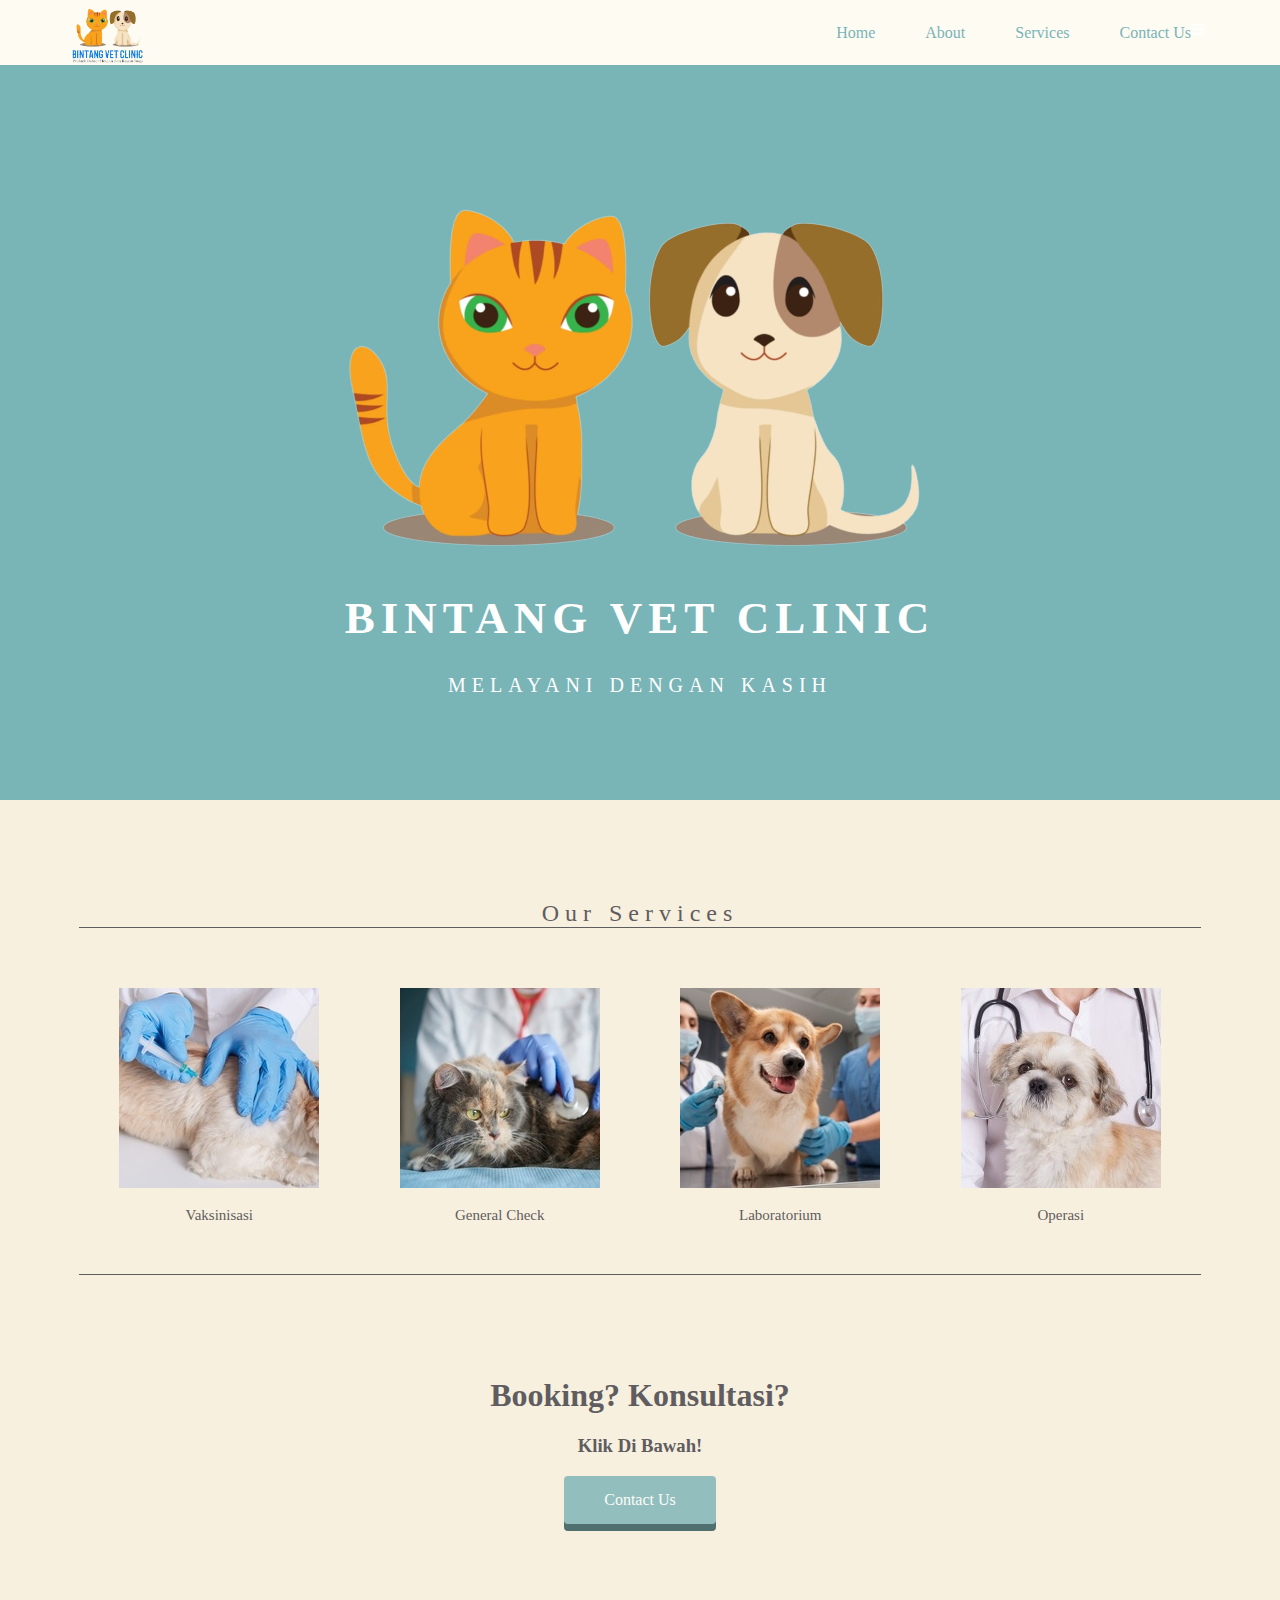
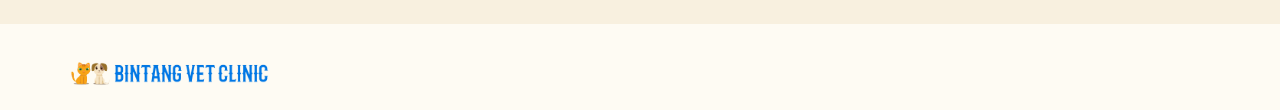
<file: index.html>
<!DOCTYPE html>
<html>
  <head>
    <meta charset="utf-8">
    <meta name="viewport" content="width=device-width, initial-scale=1.0">
    <title>Bintang Vet Clinic</title>
    <link rel="stylesheet" href="stylesheet.css">
    <link rel="stylesheet" href="responsive.css">
    <link rel="stylesheet" href="//maxcdn.bootstrapcdn.com/font-awesome/4.5.0/css/font-awesome.min.css">
  </head>
  <body>
    <header>
      <div class="container">
        <div class="header-left">
            <img class="logo" src="img/logo.png">
        </div>
        <!-- Tambahkan ikon menu disini -->
        <span class="fa fa-bars menu-icon"></span>
        <div class="header-right">
            <a href="index.html">Home</a>
            <a href="about.html">About</a>
            <a href="services.html">Services</a>
            <a href="contact.html">Contact Us</a>
        </div>
      </div>
    </header>
     <div class="top-wrapper">
      <div class="container">
        <img src="img/gbrlogo.png">
        <h1>BINTANG VET CLINIC</h1>
        <p>MELAYANI DENGAN KASIH</p>
      </div>
    </div>
    <div class="lesson-wrapper">
      <div class="container">
        <div class="heading">
          <h2>Our Services</h2>
        </div>
        <div class="lessons">
          <div class="lesson">
            <div class="lesson-icon">
              <img src="top/vaksin.jpg">
            </div>
             <p class="text-contents">Vaksinisasi</p>
          </div>
          <div class="lesson">
            <div class="lesson-icon">
              <img src="top/generalcheck.jpg">
            </div>
            <p class="text-contents">General Check</p>
          </div>
          <div class="lesson">
            <div class="lesson-icon">
              <img src="top/labo.jpg">
            </div>
            <p class="text-contents">Laboratorium</p>
          </div>
          <div class="lesson">
            <div class="lesson-icon">
              <img src="top/operasi.jpg">
            </div>
            <p class="text-contents">Operasi</p>
          </div>
          <div class="clear"></div>
        </div>
      </div>
    </div>
    <div class="message-wrapper">
      <div class="container">
        <div class="heading1">
          <h1>Booking? Konsultasi?</h1>
          <h3>Klik Di Bawah!</h3>
        </div>
        <a href="#" class="btn message">Contact Us</a>
      </div>
    </div>

    <footer>
        <div class="container">
          <div class="footer-left">
          <img src="img/logo-footer.png">
        </div>
        </div>
      </footer>

  </body>
</html>
</file>
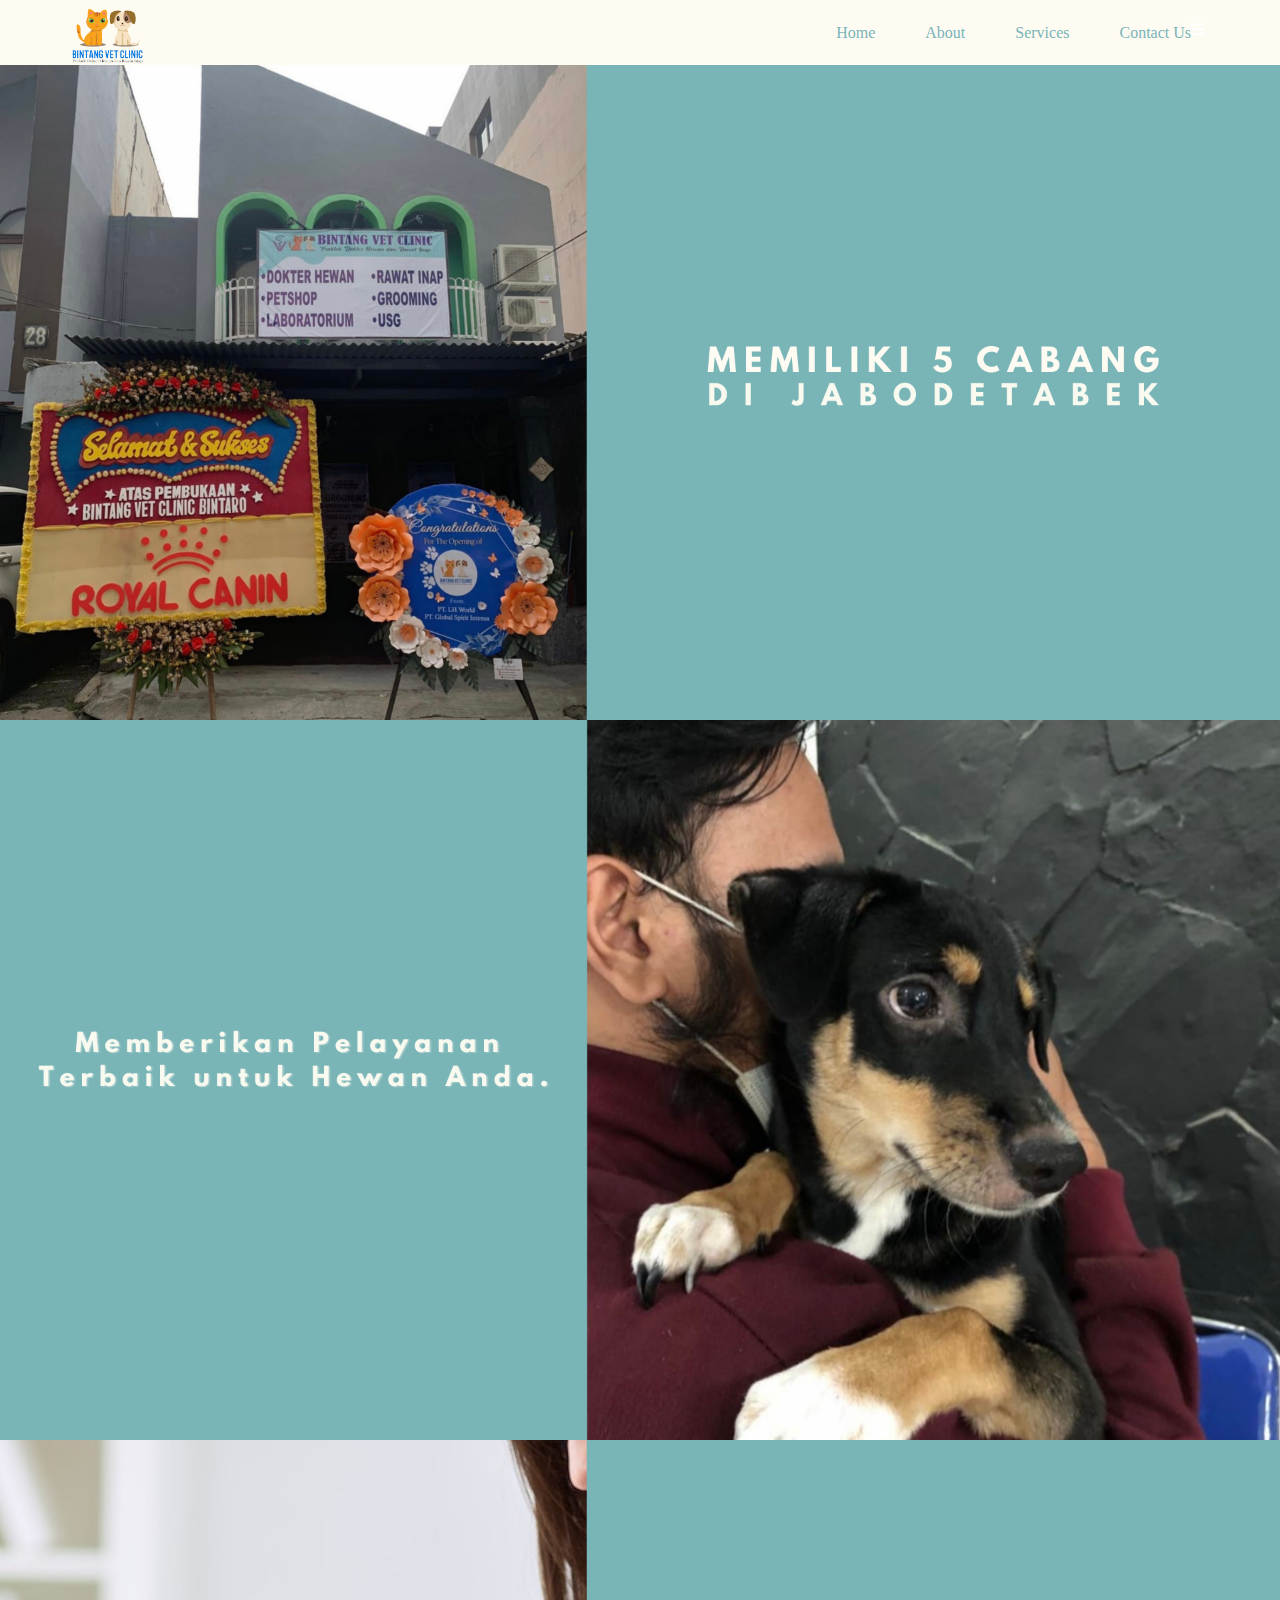
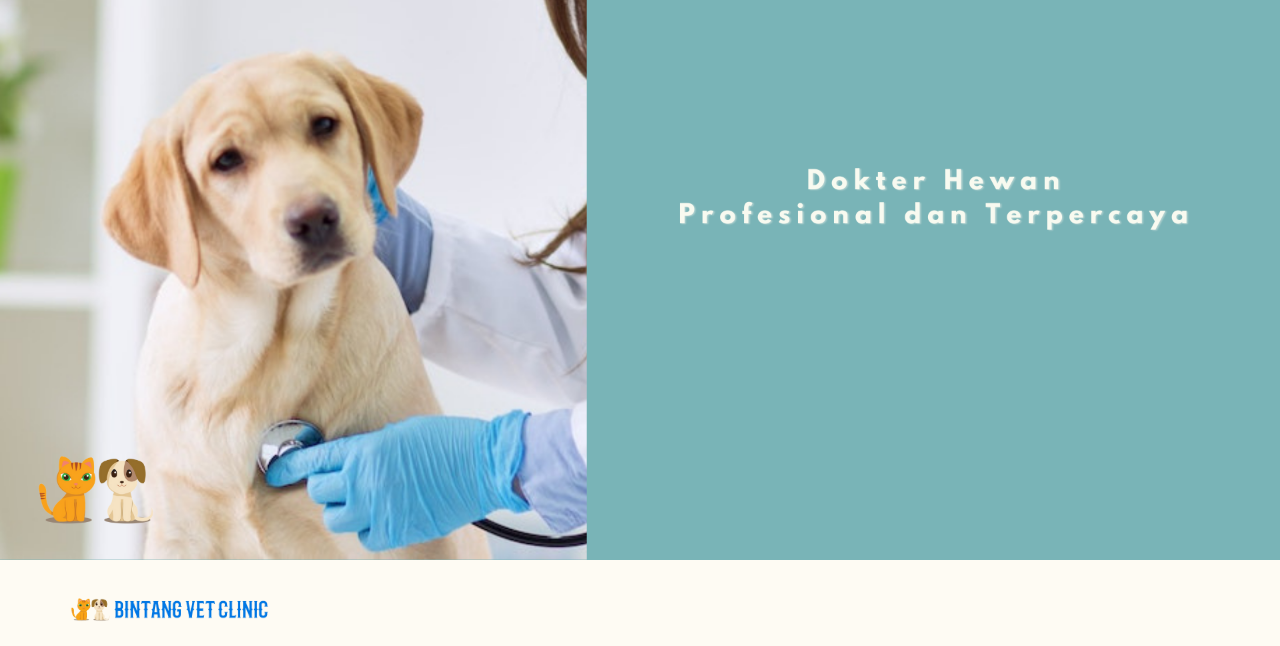
<file: about.html>
<!DOCTYPE html>
<html>
  <head>
    <meta charset="utf-8">
    <meta name="viewport" content="width=device-width, initial-scale=1.0">
    <title>Bintang Vet Clinic</title>
    <link rel="stylesheet" href="stylesheet.css">
    <link rel="stylesheet" href="responsive.css">
    <link rel="stylesheet" href="//maxcdn.bootstrapcdn.com/font-awesome/4.5.0/css/font-awesome.min.css">
  </head>
  <body>
    <header>
        <div class="container">
          <div class="header-left">
            <img class="logo" src="img/logo.png">
          </div>
          <!-- Tambahkan ikon menu disini -->
          <span class="fa fa-bars menu-icon"></span>
          <div class="header-right">
            <a href="index.html">Home</a>
            <a href="about.html">About</a>
            <a href="services.html">Services</a>
            <a href="contact.html">Contact Us</a>
          </div>
        </div>
      </header>

      <div class="about-wrapper">
        <div class="about-container">
          <img src="img/about_1.png" width="100%">
          <img src="img/about_2.png" width="100%">
          <img src="img/about_3.png" width="100%">
        </div>
      </div>

      <footer>
        <div class="container">
          <div class="footer-left">
          <img src="img/logo-footer.png">
        </div>
        </div>
      </footer>
  </body>
</file>
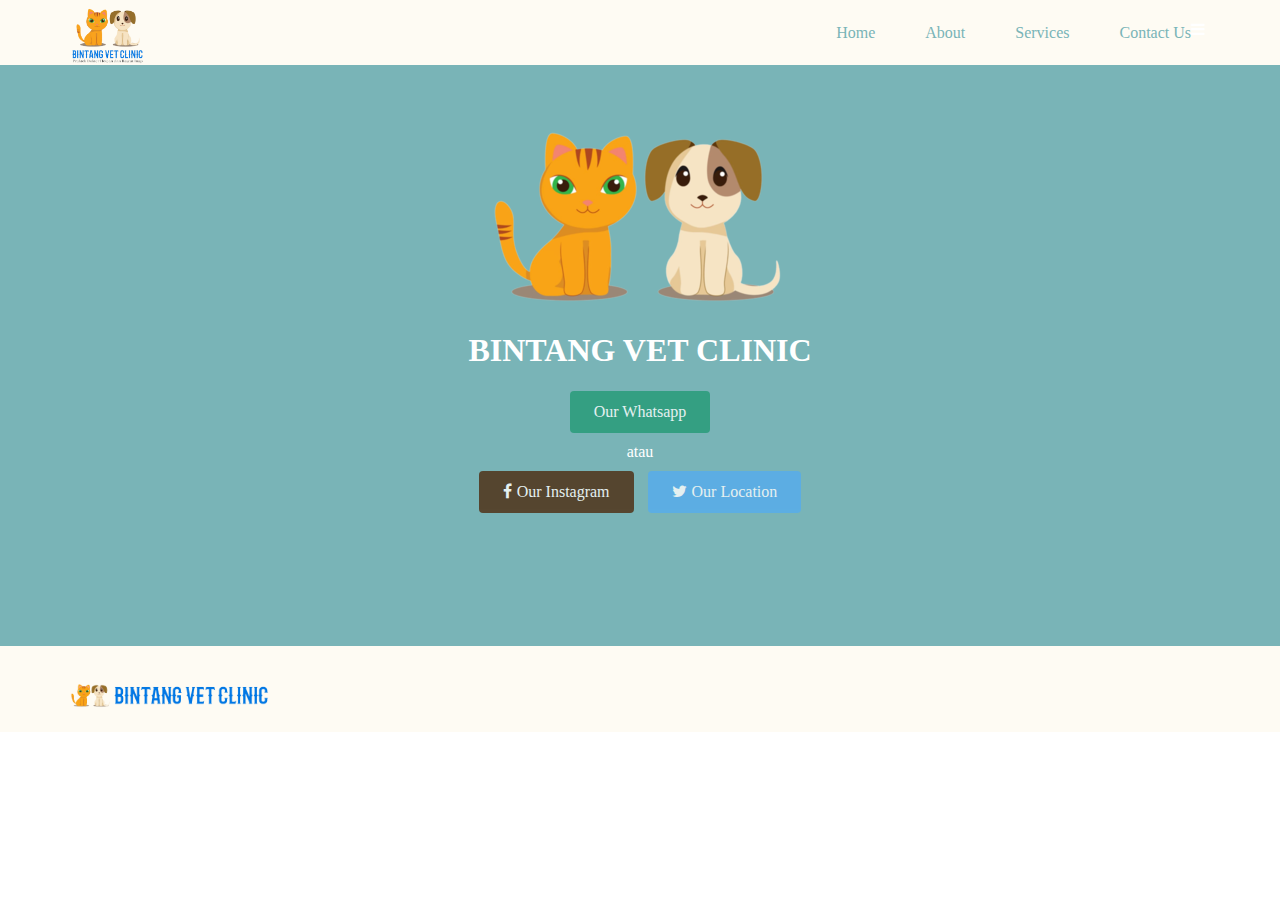
<file: contact.html>
<!DOCTYPE html>
<html>
  <head>
    <meta charset="utf-8">
    <meta name="viewport" content="width=device-width, initial-scale=1.0">
    <title>Bintang Vet Clinic</title>
    <link rel="stylesheet" href="stylesheet.css">
    <link rel="stylesheet" href="responsive.css">
    <link rel="stylesheet" href="//maxcdn.bootstrapcdn.com/font-awesome/4.5.0/css/font-awesome.min.css">
  </head>
  <body>
    <header>
        <div class="container">
          <div class="header-left">
            <img class="logo" src="img/logo.png">
          </div>
          <!-- Tambahkan ikon menu disini -->
          <span class="fa fa-bars menu-icon"></span>
          <div class="header-right">
            <a href="index.html">Home</a>
            <a href="about.html">About</a>
            <a href="services.html">Services</a>
            <a href="contact.html">Contact Us</a>
          </div>
        </div>
    </header>   
         
    <div class="top-wrapper-c">
      <div class="container-c">
        <img src="top/gbrlogo.png">
        <h1>BINTANG VET CLINIC</h1>
        <div class="btn-wrapper">
          <a href="#" class="btn signup">Our Whatsapp</a>
          <p>atau</p>
          <a href="#" class="btn instagram"><span class="fa fa-facebook"></span>Our Instagram</a>
          <a href="#" class="btn maps"><span class="fa fa-twitter"></span>Our Location</a>
        </div>
      </div>
    </div>

    <footer>
      <div class="container">
        <div class="footer-left">
        <img src="img/logo-footer.png">
      </div>
      </div>
    </footer>

  </body>
</file>
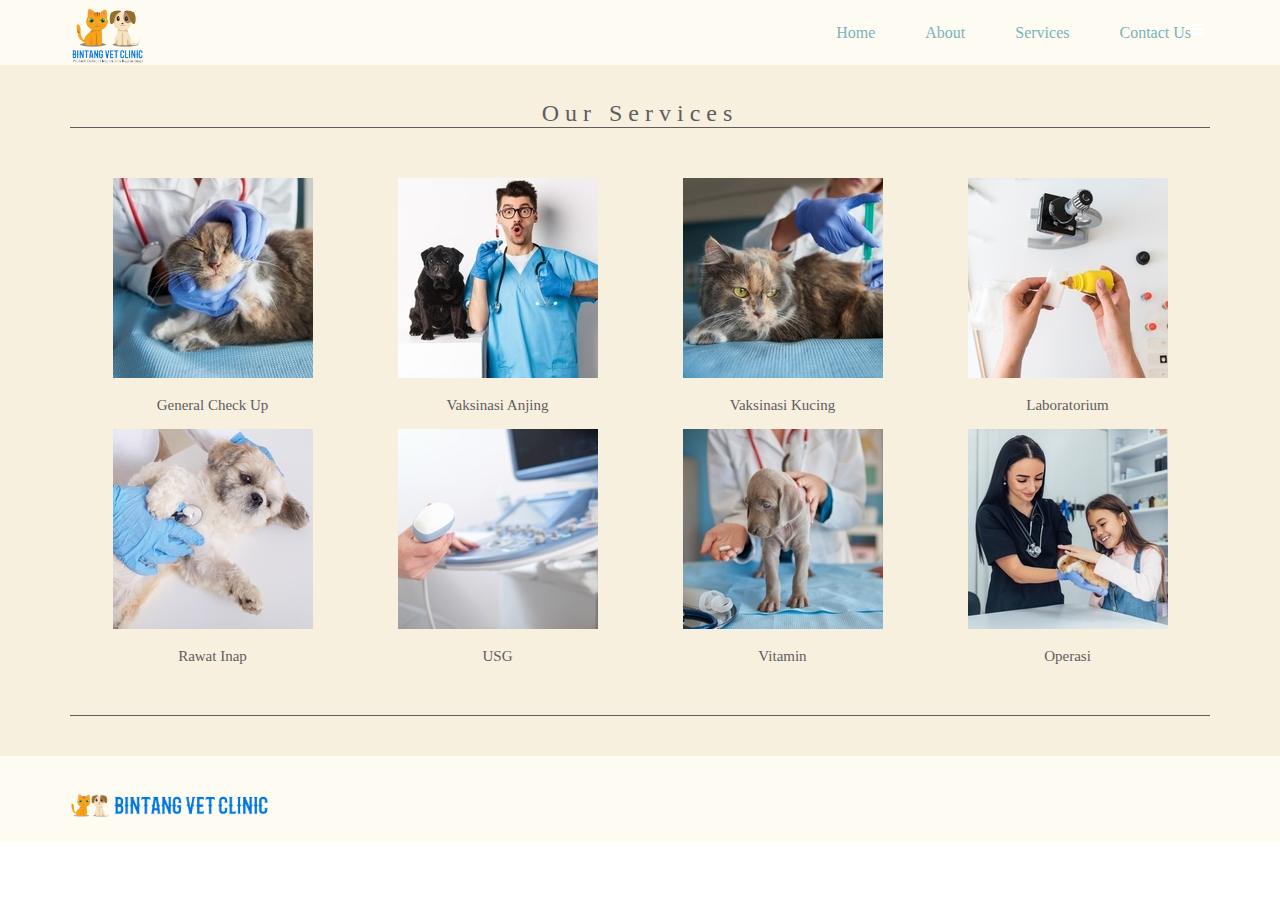
<file: services.html>
<!DOCTYPE html>
<html>
  <head>
    <meta charset="utf-8">
    <meta name="viewport" content="width=device-width, initial-scale=1.0">
    <title>Bintang Vet Clinic</title>
    <link rel="stylesheet" href="stylesheet.css">
    <link rel="stylesheet" href="responsive.css">
    <link rel="stylesheet" href="//maxcdn.bootstrapcdn.com/font-awesome/4.5.0/css/font-awesome.min.css">
  </head>
  <body>
    <header>
        <div class="container">
          <div class="header-left">
            <img class="logo" src="img/logo.png">
          </div>
          <!-- Tambahkan ikon menu disini -->
          <span class="fa fa-bars menu-icon"></span>
          <div class="header-right">
            <a href="index.html">Home</a>
            <a href="about.html">About</a>
            <a href="services.html">Services</a>
            <a href="contact.html">Contact Us</a>
  
          </div>
        </div>
      </header>
      <div class="top-wrapper-srv">
        <div class="containers">
          <div class="lesson-wrappers">
            <div class="container">
              <div class="heading-srv">
                <h2>Our Services</h2>
              </div>
              <div class="lessons">
                <div class="lesson">
                  <div class="lesson-icon">
                    <img src="srv/gencek.jpg">
                      
                  </div>
                   <p class="text-contents">General Check Up</p>
                </div>
                <div class="lesson">
                  <div class="lesson-icon">
                    <img src="srv/dogVac.jpg">
                     
                  </div>
                  <p class="text-contents">Vaksinasi Anjing</p>
                </div>
                <div class="lesson">
                  <div class="lesson-icon">
                    <img src="srv/carVac1.jpg">
                     
                  </div>
                  <p class="text-contents">Vaksinasi Kucing</p>
                </div>
                <div class="lesson">
                  <div class="lesson-icon">
                    <img src="srv/lab.jpg">
                     
                  </div>
                  <p class="text-contents">Laboratorium</p>
                </div>

                <div class="lesson">
                  <div class="lesson-icon">
                    <img src="srv/rawatinap.jpg">
                     
                  </div>
                  <p class="text-contents">Rawat Inap</p>
                </div>

                <div class="lesson">
                  <div class="lesson-icon">
                    <img src="srv/usg.jpg">
                     
                  </div>
                  <p class="text-contents">USG</p>
                </div>
                
                
                <div class="lesson">
                  <div class="lesson-icon">
                    <img src="srv/vitamin.jpg">
                     
                  </div>
                  <p class="text-contents">Vitamin</p>
                </div>

                
                <div class="lesson">
                  <div class="lesson-icon">
                    <img src="srv/operasiVet.jpg">
                     
                  </div>
                  <p class="text-contents">Operasi</p>
                </div>

                <div class="clear"></div>
              </div>
            </div>
          </div>
        </div>
      </div>  
      <footer>
        <div class="container">
          <div class="footer-left">
          <img src="img/logo-footer.png">
        </div>
        <div class="footer-right">
          
        </div>
        </div>
      </footer>

  </body>
</file>
<file: stylesheet.css>
* {
  box-sizing: border-box;
}

body {
  margin: 0;
  font-family: "Lucida Grande";
}

a {
  text-decoration: none;
}

.clear {
  clear: left;
}

.container {
  max-width: 1170px;
  width: 100%;
  padding: 0 15px;
  margin: 0 auto;
}

.top-wrapper {
  padding: 180px 0 100px 0;
  background-color: #79B4B7;
  background-size: cover;
  color: white;
  text-align: center;
}

.top-wrapper h1 {
  font-size: 45px;
  letter-spacing: 6px;
}

.top-wrapper p {
  font-size: 20px;
  margin-bottom: 3px;
  letter-spacing: 6px;
}

.btn-wrapper {
  text-align: center;
  margin: 10px 0;
}

.btn-wrapper p {
  margin: 10px 0;
}

.signup {
  background-color: #239b76;
}

.instagram {
  background-color: #4d2a0e;
  margin-right: 10px;
}

.maps {
  background-color: #55acee;
}

.btn {
  padding: 12px 24px;
  color: white;
  display: inline-block;
  opacity: 0.8;
  border-radius: 4px;
  text-align: center;
}

.btn:hover {
  opacity: 1;
}

.fa {
  margin-right: 5px;
}

header {
  height: 65px;
  width: 100%;
  background-color: #FEFBF3;
  position :fixed;
  top: 0;
  z-index: 10;
}

.logo {
  width: 14%;
  
}

.header-left {
  float: left;
}

.header-right {
  float: right;
  margin-right: -25px;
}

.header-right a {
  line-height: 65px;
  padding: 0 25px;
  color: #79B4B7;
  display: block;
  float: left;
  transition: all 0.5s;
}

.header-right a:hover {
  background-color: rgba(49, 154, 160, 0.8);
  color:#F8F0DF
}

/* Tambahkan CSS untuk menu-icon */
.menu-icon{
  color:white;
  float:right;
  font-size: 25px;
  padding: 21px 0;
  display: none;

}


.lesson-wrapper {
  padding-bottom: 0px;
  padding-left: 5%;
  padding-right: 5%;
  background-color: #F8F0DF;
  text-align: center;
}

.heading {
  padding-top: 80px;
  padding-bottom: 50px;
  color: #5f5d60;
}

.heading1 {
  padding-top: 80px;
  padding-bottom: 0px;
  color: #5f5d60;
}

.heading h2 {
  margin-bottom: 10px;
  border-bottom: 1px solid #5f5d60;
  font-weight: normal;
  letter-spacing: 6px;
}

.lesson {
  float: left;
  width: 25%;
}

.lesson-icon {
  position: relative;
}

.lesson-icon p {
  position: absolute;
  top: 44%;
  width: 100%;
  color: #9D9D9D;
}

.text-contents {
  width: 80%;
  display: inline-block;
  margin-top: 15px;
  font-size: 15px;
  color: #5f5d60;
}

.clear{
  padding-top: 35px;
  border-bottom: 1px solid #5f5d60;
}
.heading h3 {
  font-weight: normal;
}

.message-wrapper {
  background-color: #F8F0DF;
  padding-bottom: 100px;
  text-align: center;
}

.message {
  padding: 15px 40px;
  background-color: #79B4B7;
  cursor: pointer;
  box-shadow: 0 7px #265153;
}

.message:active {
  position: relative;
  top: 7px;
  box-shadow: none;
}

footer img {
  padding-top: 15px;
  width: 200px;
}


footer {
  background-color: #FEFBF3;
  padding: 20px;
}

.footer-right {
  float: right;
  margin-right: -25px;
}


.about-wrapper img{
  display: block;
  width: 100%;
  
}

.about-container {
  max-width: 1920px;
  width: 100%;
  margin: 0 auto;
}

.heading-srv {
  padding-top: 0px;
  padding-bottom: 50px;
  color: #5f5d60;
}

.heading-srv h2 {
  margin-bottom: 0px;
  border-bottom: 1px solid #5f5d60;
  font-weight: normal;
  letter-spacing: 6px;
  margin-top: 0px;
}

.top-wrapper-srv {
  padding: 100px 0 40px 0;
  background-color: #F8F0DF;
  background-size: cover;
  color: white;
  text-align: center;
}

.top-wrapper-c {
  padding: 118px 0 123px 0;
  background-color: #79B4B7;
  background-size: cover;
  color: white;
  text-align: center;
}
</file>
<file: responsive.css>
/* Untuk Tablet */
@media all and (max-width: 1000px) {
  .lesson {
    width: 50%;
    margin-bottom: 50px;
  }
  
  .top-wrapper h1 {
    font-size: 32px;
  }
  
  .heading h2 {
    font-size: 20px;
  }
}

/* Untuk Smartphone */
@media all and (max-width: 670px) {
  .lesson {
    width: 100%;
  }
  
  footer {
    text-align: center;
  }
  
  .btn {
    width: 100%;
  }
  
  .facebook {
    margin-bottom: 10px;
  }
  
  .top-wrapper {
    text-align: left;
  }
  
  /* Tambahkan CSS untuk header-right */
  .header-right{
    display:none;
  }
  
  /* Tambahkan CSS untuk menu-icon */
  .menu-icon{
    display:block;
  }
  
  .top-wrapper h1 {
    font-size: 24px;
    line-height: 36px;
  }
  
  .top-wrapper p {
    font-size: 14px;
    line-height: 20px;
  }
}
</file>
